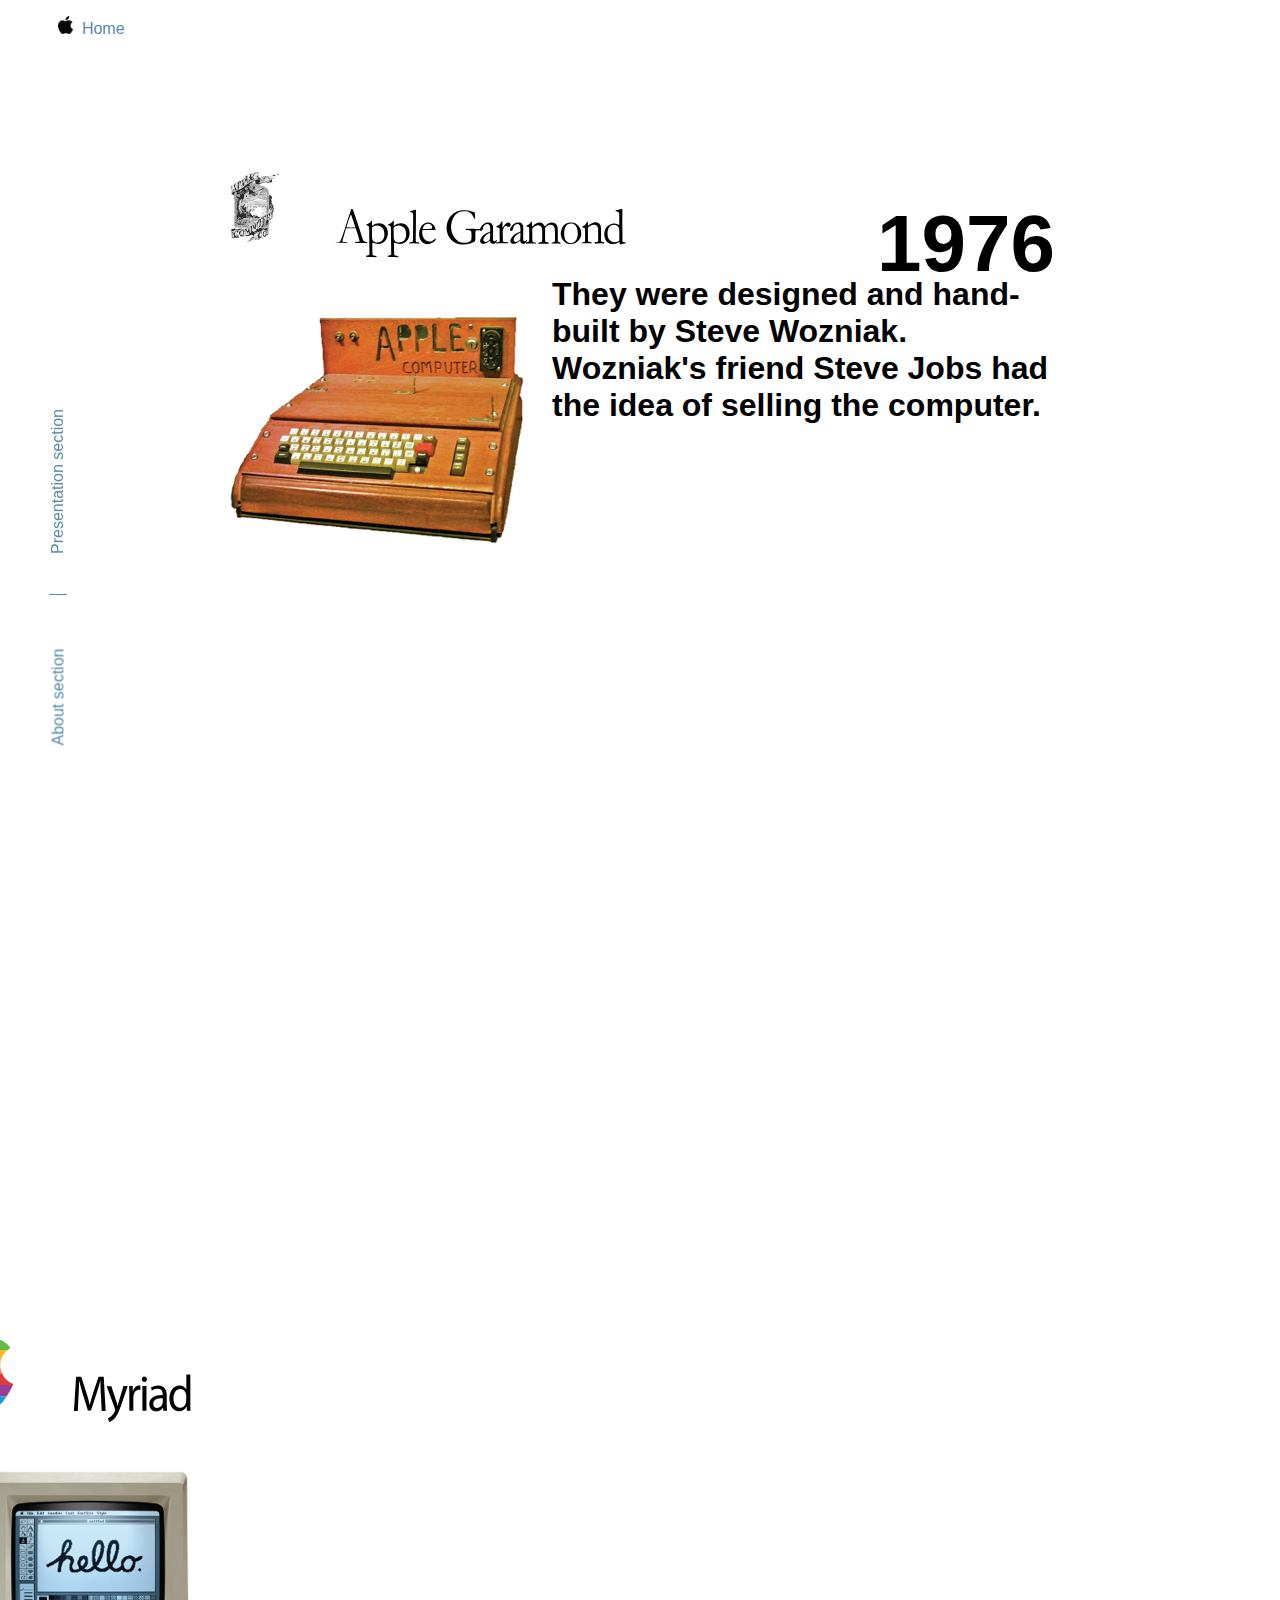
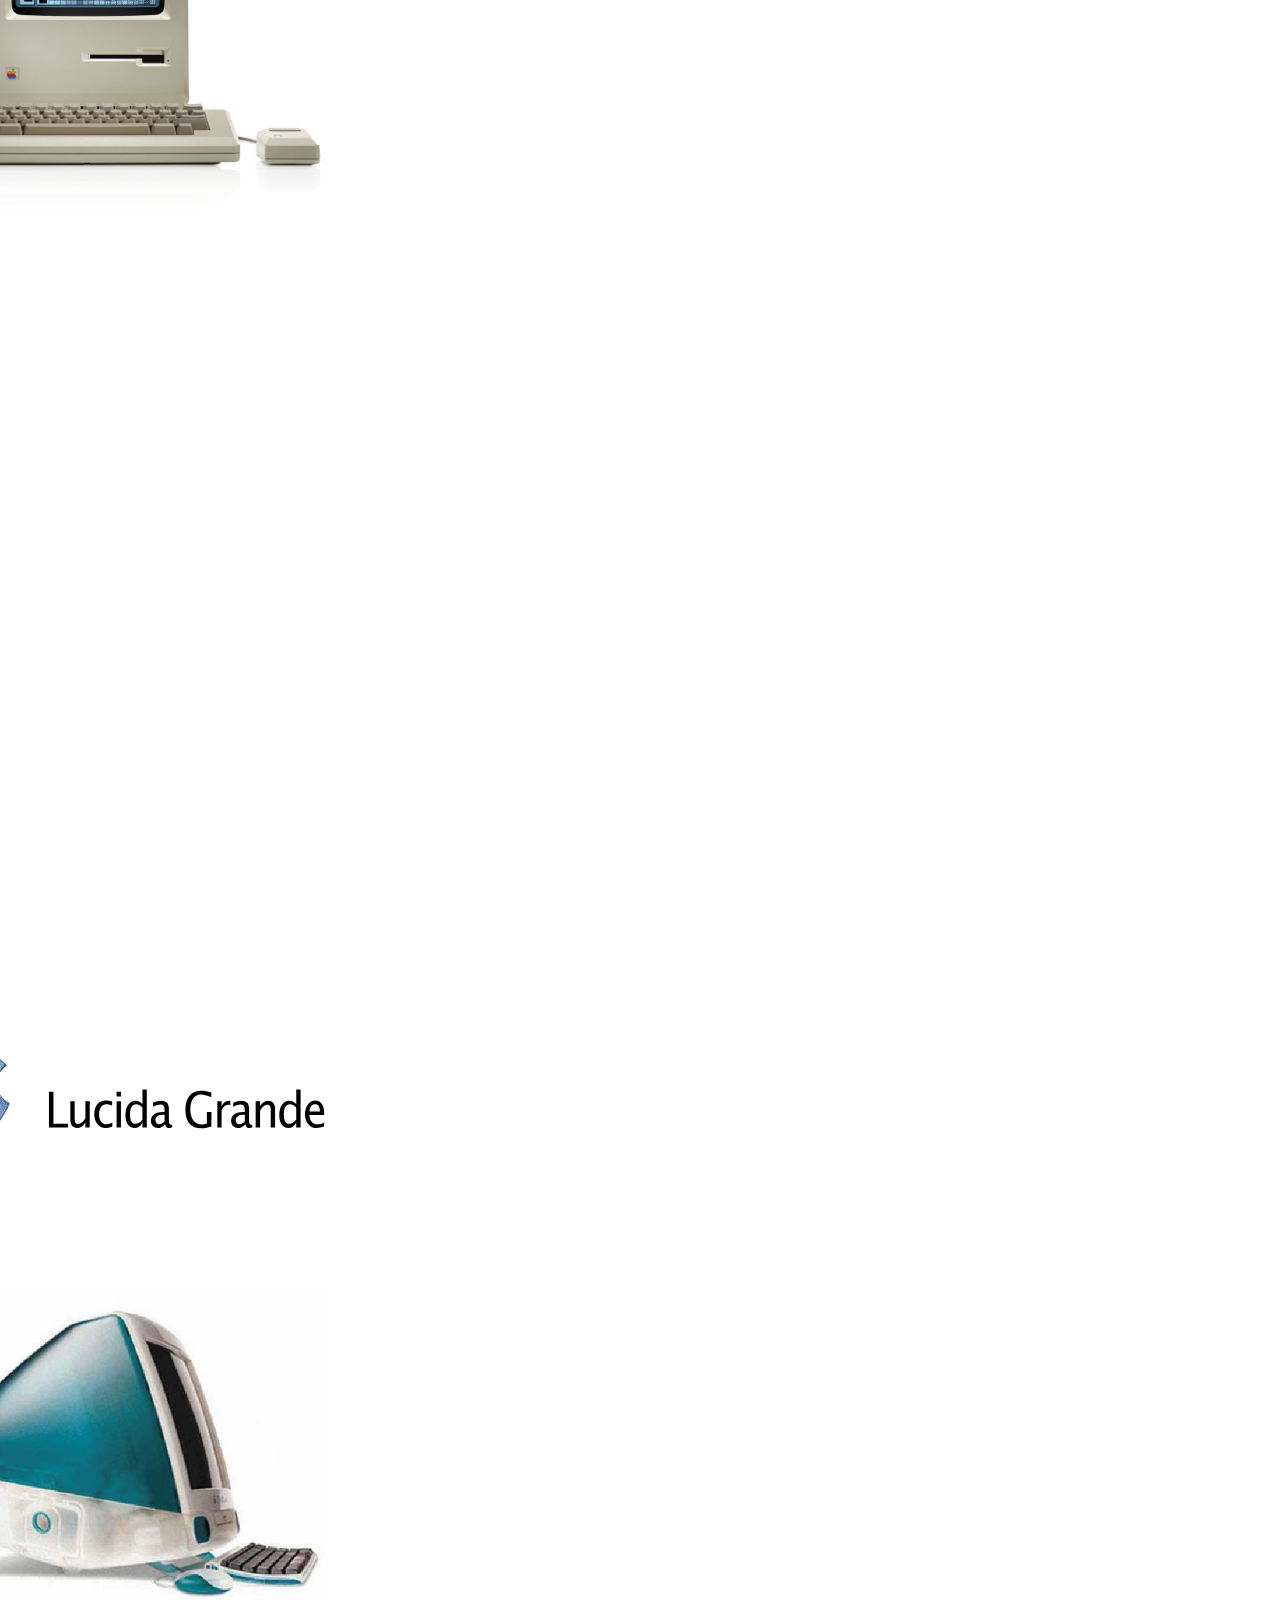
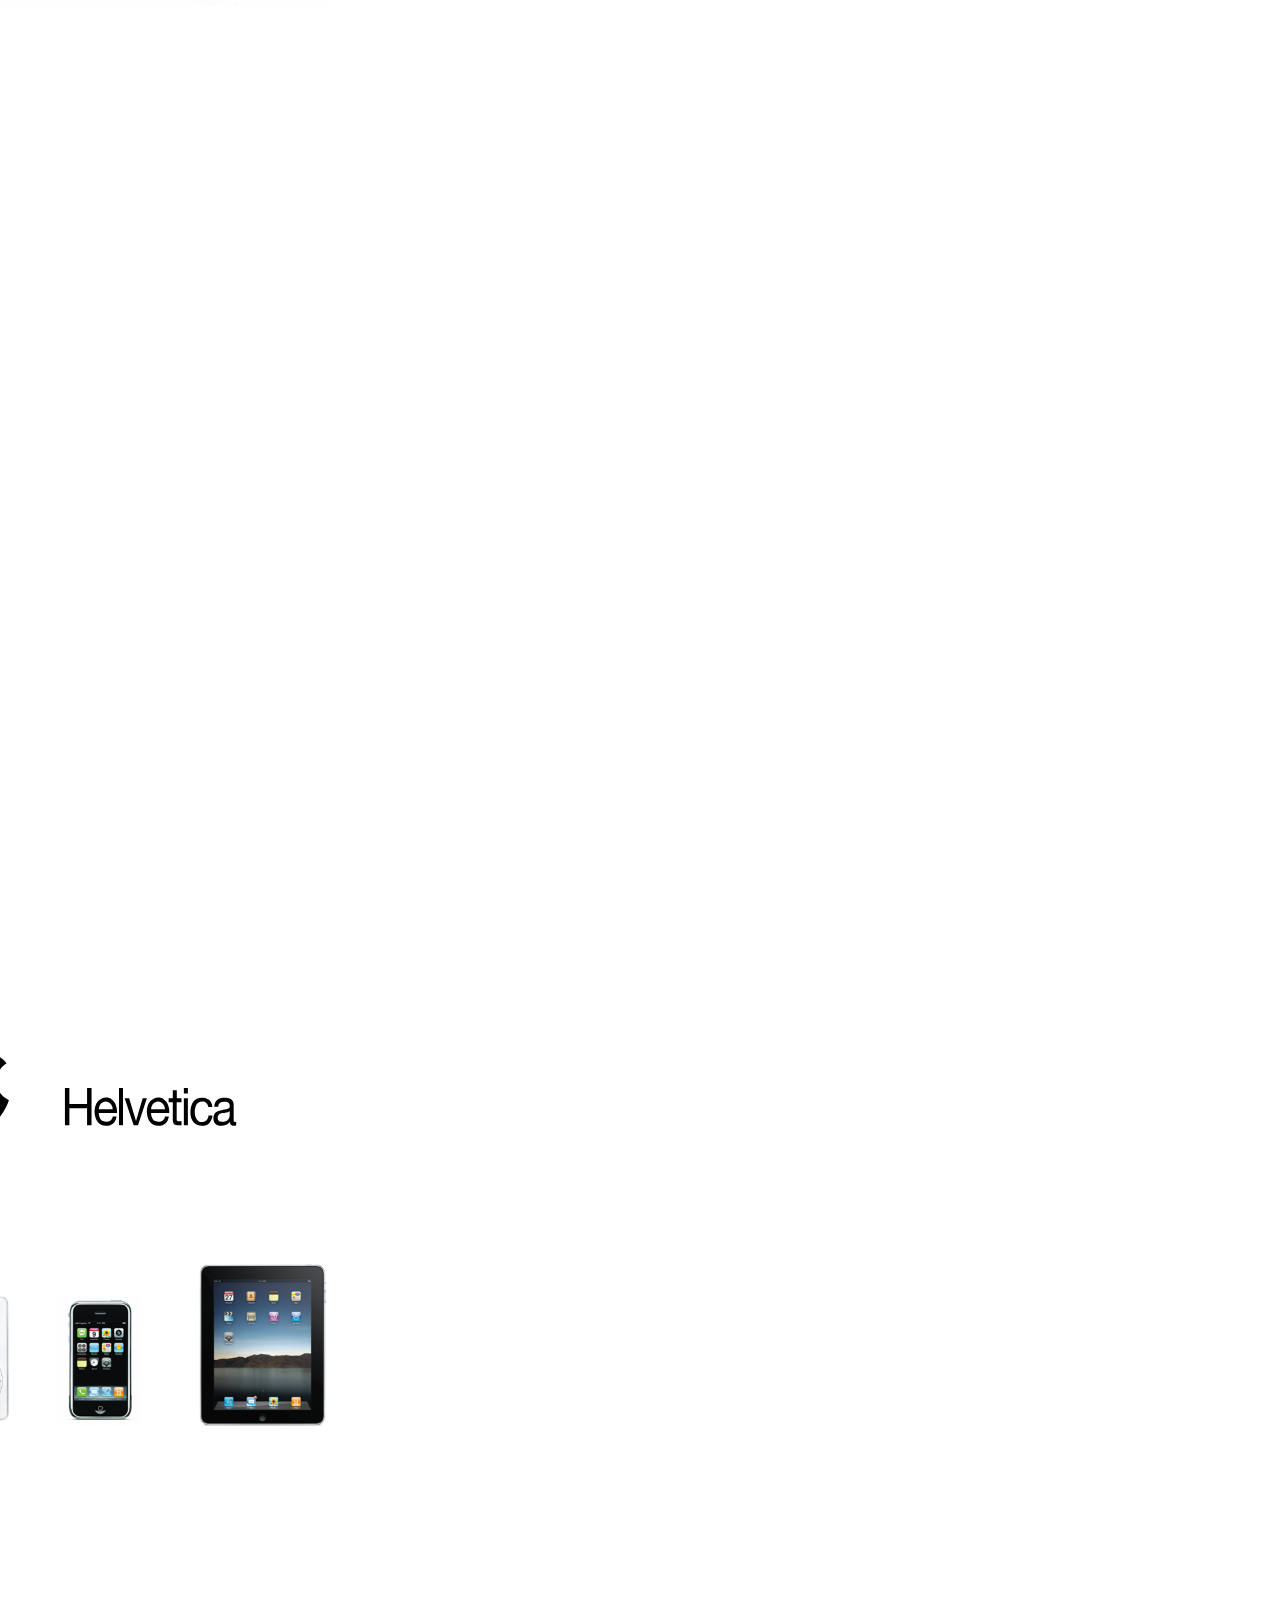
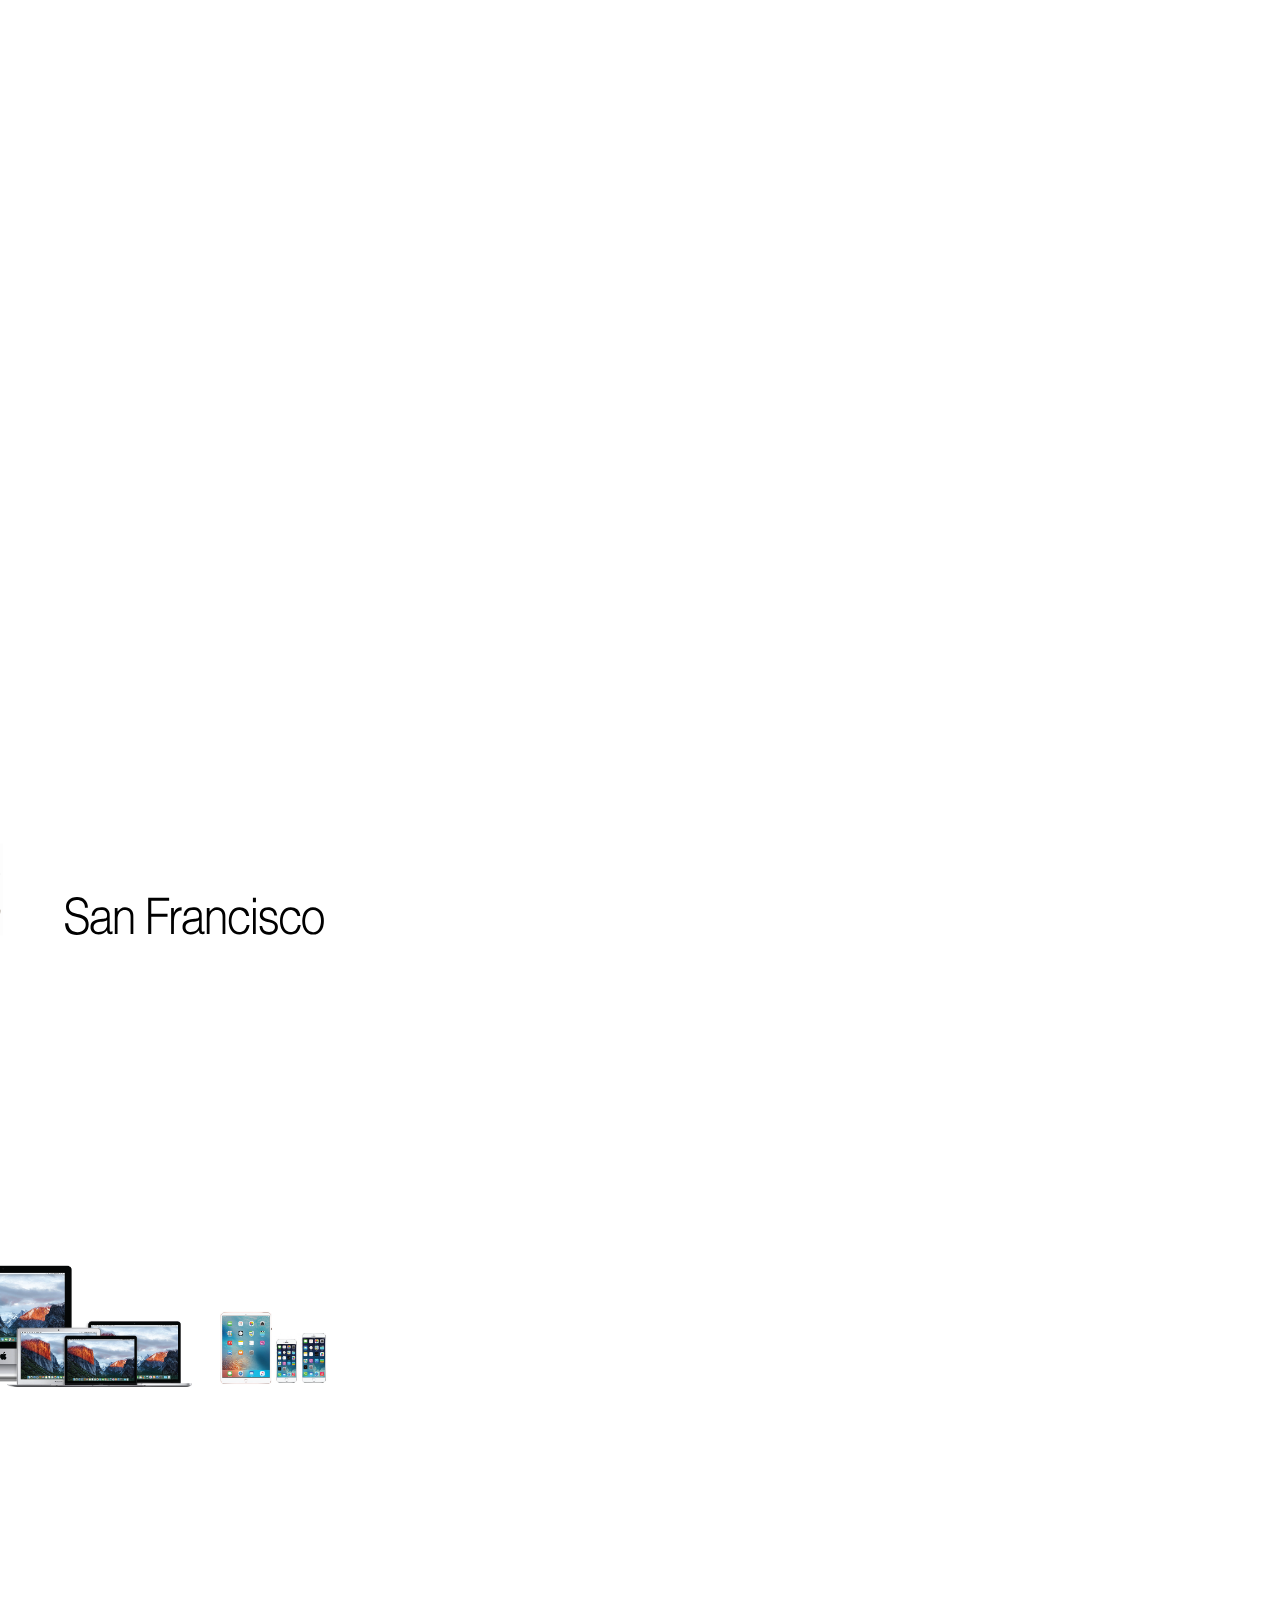
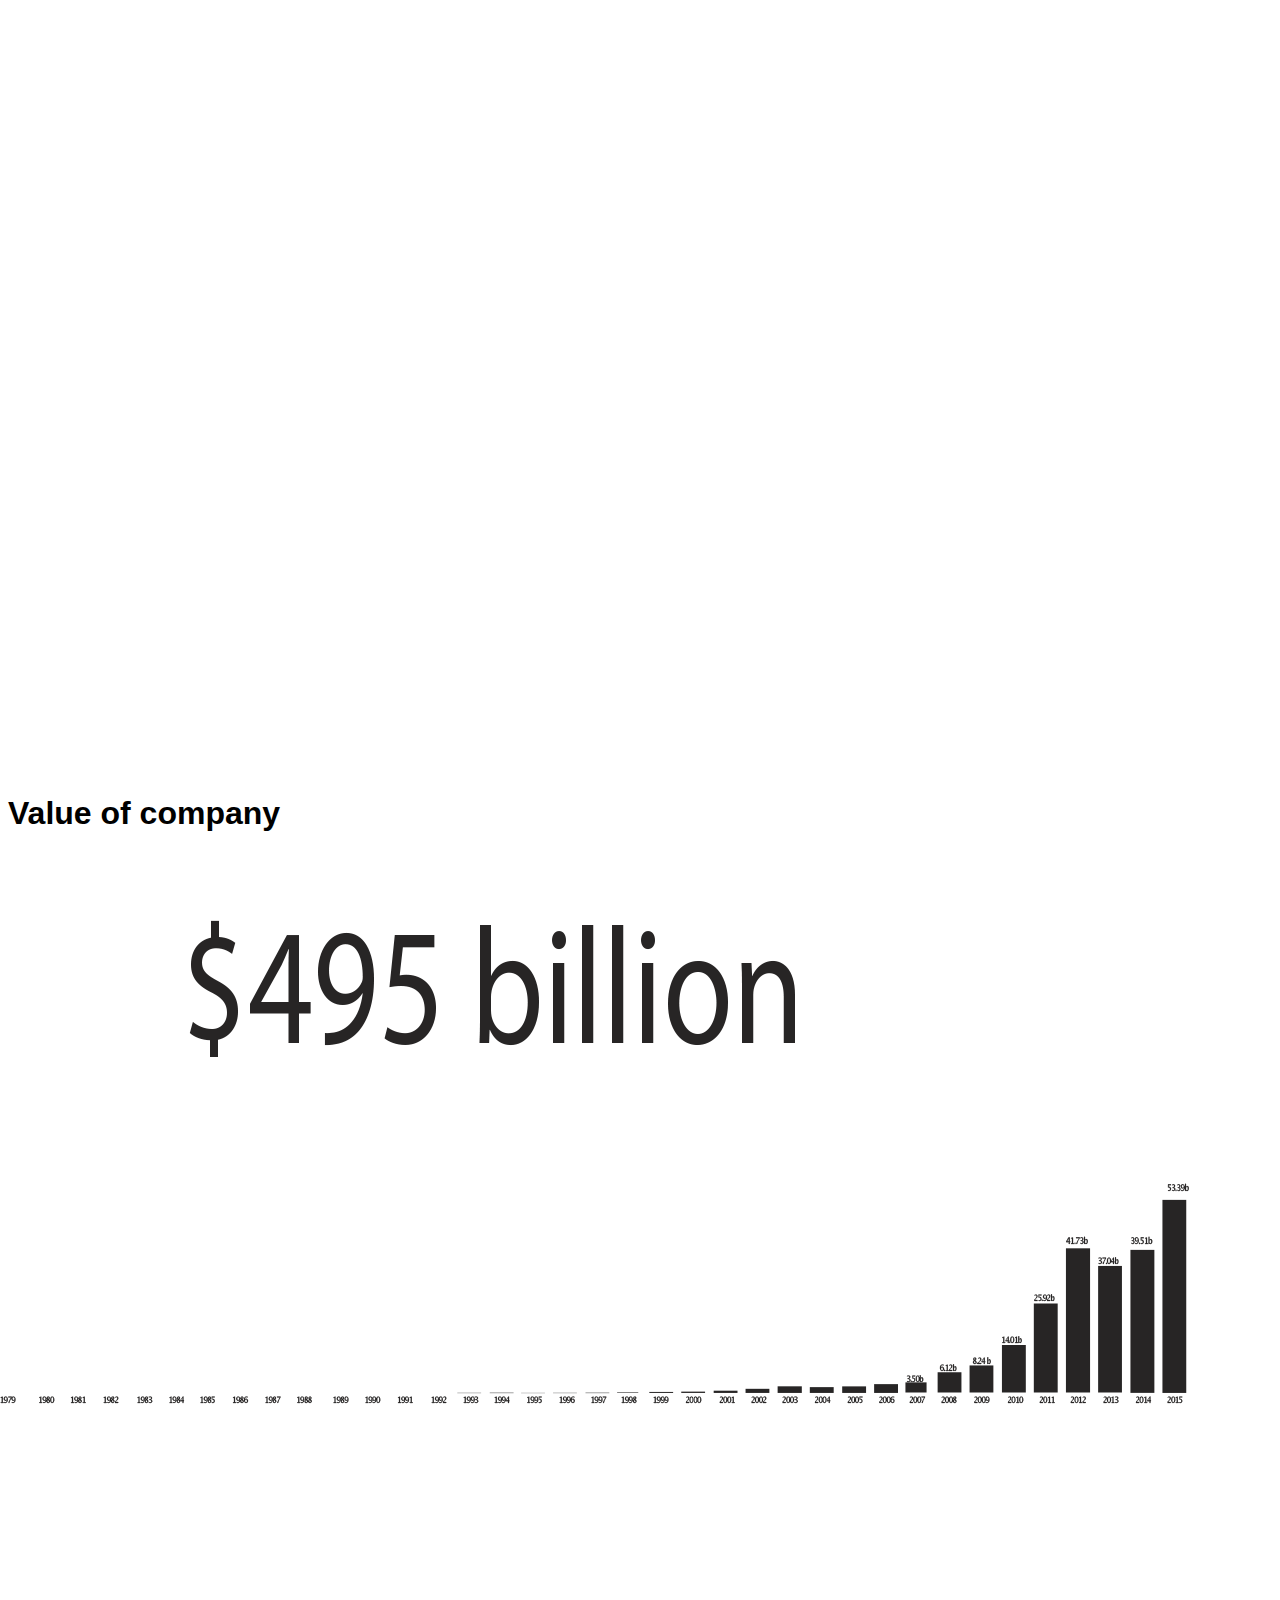
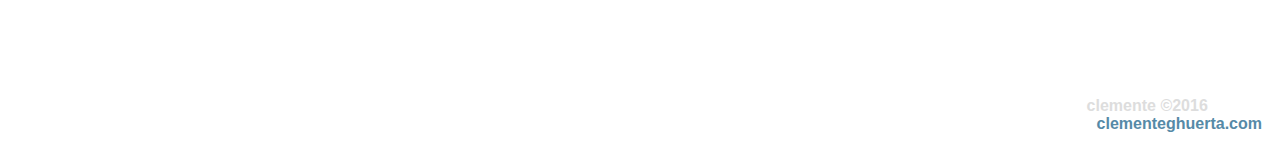
<file: pages/pages/index.html>
<!DOCTYPE html>
<html>
<head>
  <meta charset="utf-8">
  <meta name="viewport" content="width=device-width">
  <title>Some of Apple's History</title>
	<script src="js/jquery-3.1.1.min.js"></script>
	<script src="js/script.js"></script>
	<link href="css/style.css" rel="stylesheet" type="text/css" />
</head>

<body>
<nav>
	<ul>
		<a href="index.html"> <img class="apple" src="images/blackApple.png">&nbsp;&nbsp;Home</a>

		
		<li class="vertical"><a href="pages/about.html">About section</a>
		</li>
		<li class="vertical2"><a href="pages/presenation/assets/player/KeynoteDHTMLPlayer.html">Presentation section</a>
		</li>
	</ul>
</nav>

<section id="section1" class="section section-margin">
    <img class="heading left-img " src="images/garamond.svg" alt="apple icon with gramond text">
    <br>
    <img class="left left-img left-img01" src="images/apple1.png" alt="first apple computer">
    <h1 class="year right-text">1976</h1>
    <p class="right-text"> They were designed and hand-built by Steve Wozniak. Wozniak's friend Steve Jobs had the idea of selling the computer.</p>
<!--
    <aside class="apple-1">
    <h2>Developer</h2>Steve Wozniak
    </aside>
    <aside class="apple-2">
    <h2>Developer</h2>Steve Wozniak
    </aside>
    <aside class="apple-3">
    <h2>Developer</h2>Steve Wozniak
    </aside>
--> 
</section>

<section  id="section2" class="section section-margin">
    <img class="heading small-3 large-3 left-img2" src="images/myriad.svg" alt="apple icon with gramond text">
    <br>
    <img class="left left-img2" src="images/macintosh.png" alt="first apple computer">
    <h1 class="year2 right-text2">1984</h1>
    <p class="right-text2">This was the company's first mass-market personal computer featuring an integral graphical user interface and mouse.</p>
</section>


<section class="section section-margin">
    <img class="heading small-3 large-3 left-img3" src="images/lucidaGrande.svg" alt="apple icon with gramond text">
    <br>
    <img class="left left-img3 left-img3-01" src="images/iMac.png" alt="first apple computer">
    <h1 class="year3 right-text3">1998</h1>
    <p class="right-text3">The iMac G3, among other factors, was responsible for Apple's turnaround from financial ruin in the late 1990s and revitalized the Apple brand as design-oriented and simple. It was, nevertheless, criticized for abandoning then-current technological standards like the floppy drive and the Apple Desktop Bus connector in favor of the emerging USB standard.</p>
</section>
   

<section class="section4 section-margin">
    <img class="heading small-3 large-3 left-img4" src="images/helvetica.svg" alt="apple icon with gramond text">
    <br>
    <img class="left left-img4" src="images/products.png" alt="first apple computer">
    <h1 class="year4 right-text4">2001<br>2007<br>2010</h1>
    
    <p class="right-text4">In 2005, Apple CEO Steve Jobs conceived an idea of using a multi-touch touchscreen to interact with a computer in a way in which he could type directly onto the display, essentially removing the physical keyboard and mouse, the same as a tablet computer. Jobs recruited a group of Apple engineers to investigate the idea as a side project.[11] When Jobs reviewed the prototype and its user interface, he conceived a second idea of implementing the technology onto a mobile phone.[12] The whole effort was called Project Purple 2 and began in 2005.</p>
</section>

<section class="section section-margin">
    <img class="heading small-3 large-3 left-img5" src="images/sanFrancisco.svg" alt="apple icon with gramond text">
    <br>
    <img class="left left-img5 left-img5-01" src="images/products2.png" alt="first apple computer">
    <h1 class="year5 right-text5">2016-</h1>
    <p class="right-text5">iPhone: Rumors suggest it's going to be a radical redesign, with an edge-to-edge display that does away with the top and bottom bezels where features like the Touch ID fingerprint sensor and the front-facing camera are housed. Instead, Touch ID and the camera may be built directly into the display</p>
</section>


<section class="section section-margin">
    <h1 class="year6 right-text6">Value of company</h1>
    <img class="left left-img6" src="images/worth.png" alt="first apple computer">
</section>

<footer>
<p class="right">clemente &copy;2016<br>
<a href="http://www.clementeghuerta.com/">clementeghuerta.com</a><br>
</p>
</footer>


</body>
</html>
</file>
<file: pages/pages/css/style.css>
body {
	font-family: Arial, Helvetica, sans-serif;
}

ul li {
	display: block;
	margin: auto;
	text-align: center;
}
.vertical {
	position: fixed;
	margin-top: 650px;
	left: 0px;
	z-index: 9999;
	-ms-transform: rotate(-90deg); /* IE 9 */
    -webkit-transform: rotate(-90deg); /* Chrome, Safari, Opera */
    transform: rotate(-90deg);	
}
.vertical2 {
	position: fixed;
	margin-top: 450px;
	left: -40px;
	z-index: 9999;
	-ms-transform: rotate(-90deg); /* IE 9 */
    -webkit-transform: rotate(-90deg); /* Chrome, Safari, Opera */
    transform: rotate(-90deg);
    padding-left: 30px;
    border-left: 1px solid #568AA7;	
}
.apple {
  	width: 15px;
}

.content {
  	margin: auto;
  	max-width: 1100px;
}
.nav-content {
  	max-width: 1100px;
  	margin: auto;
}

p {
  	font-size: 2.0em;
  	font-weight: 800;
}
.section {
  	position: relative;
  	top: 0px;
}
.section-margin {
	margin: 220px auto;
}
.icon1 img{
	left: 0px;
  	width: 30px;
}
a {
	text-decoration: none;
	color: #568AA7;
	padding: 0 10px;
}
.heading {
	position: relative;
	padding: 500px 400px;
}
img.arrow {
	position: relative;
	display: block;
	top: 500px;
	width: 100px;
}

/* 1976 scroll down for arrow and 1976 nav bar button*/


/* Section 1 */
/* Bellow is left image header and product styles */

img.left-img {
	position:relative;
	top: -100px;
	left: -100px;
	width: 400px;
	max-width: 400px;
	padding: 7px 20px;
	transition: 3s;
    -webkit-transition: 3s; /* Safari 3.1 to 6.0 */
}

img.left-img01 {
	width: 300px;
}
.left-to-right {
    margin-left: 300px;
}
/* Bellow is right P styles */
.right-text {
	position: relative;
	top: -800px;
	min-width: 500px;
	margin-left: 3500px;
	padding: 50px 20px;
	transition: 3s;
    -webkit-transition: 3s; /* Safari 3.1 to 6.0 */
}
.right-to-left {
	position: relative;
	margin-left: 3000px;
}
/* Bellow is year styles */
.year {
	position: relative;
	left: 325px;
	top: -600px;
	font-size: 5.0em;
	font-weight: 800;
}
.right-to-left-year {
	position: relative;
	float: right;
	margin-right: 200px;
    padding: 50px 20px;
	transition: 2s;
    -webkit-transition: 2s; /* Safari 3.1 to 6.0 */
}
/* End of Section 1 */
/* Section 2 */
/* Bellow is left image header and product styles */
img.left-img2 {
	position:relative;
	left: -100px;
	width: 400px;
	padding: 7px 20px;
	transition: 3s;
    -webkit-transition: 3s; /* Safari 3.1 to 6.0 */
}
.left-to-right2 {
    margin-left: 300px;
}
/* Bellow is right P styles */
.right-text2 {
	position: relative;
	top: -800px;
	min-width: 500px;
	margin-left: 3500px;
	padding: 50px 20px;
	transition: 3s;
    -webkit-transition: 3s; /* Safari 3.1 to 6.0 */
}
.right-to-left2 {
	position: relative;
	margin-left: 3000px;
}
/* Bellow is year styles */
.year2 {
	position: relative;
	left: 325px;
	top: -600px;
	font-size: 5.0em;
	font-weight: 800;
}
.right-to-left-year2 {
	position: relative;
	float: right;
	margin-right: 200px;
    padding: 50px 20px;
	transition: 2s;
    -webkit-transition: 2s; /* Safari 3.1 to 6.0 */
}


/* Section 3 */
/* Bellow is left image header and product styles */

img.left-img3 {
	position:relative;
	left: -100px;
	width: 400px;
	padding: 7px 20px;
	transition: 3s;
    -webkit-transition: 3s; /* Safari 3.1 to 6.0 */
}
img.left-img3-01 {
	top: 100px;
}
.left-to-right3 {
    margin-left: 300px;
}
/* Bellow is right P styles */
.right-text3 {
	position: relative;
	top: -800px;
	min-width: 500px;
	margin-left: 3500px;
	padding: 50px 20px;
	transition: 3s;
    -webkit-transition: 3s; /* Safari 3.1 to 6.0 */
}
.right-to-left3 {
	position: relative;
	margin-left: 3000px;
}
/* Bellow is year styles */
.year3 {
	position: relative;
	left: 325px;
	top: -600px;
	font-size: 5.0em;
	font-weight: 800;
}
.right-to-left-year3 {
	position: relative;
	float: right;
	margin-right: 200px;
    padding: 50px 20px;
	transition: 2s;
    -webkit-transition: 2s; /* Safari 3.1 to 6.0 */
}
/* Section 4 */
/* Bellow is left image header and product styles */
.section4 {

}
img.left-img4 {
	position:relative;
	left: -100px;
	width: 400px;
	padding: 7px 20px;
	transition: 3s;
    -webkit-transition: 3s; /* Safari 3.1 to 6.0 */
}
.left-to-right4 {
    margin-left: 300px;
}
/* Bellow is right P styles */
.right-text4 {
    position: relative;
    top: -700px;
    min-width: 900px;
    margin-left: 3500px;
    padding: 50px 20px;
    transition: 3s;
    -webkit-transition: 3s;
}
.right-to-left4 {
	position: relative;
	margin-left: 3000px;
}
/* Bellow is year styles */
.year4 {
    position: relative;
    left: 916px;
    top: -600px;
    font-size: 5.0em;
    font-weight: 800;
}

.right-to-left-year4 {
    position: relative;
    float: right;
    margin-right: 257px;
    padding: 50px 20px;
    transition: 2s;
    -webkit-transition: 2s;
}
/* Section 5 */
/* Bellow is left image header and product styles */

img.left-img5 {
	position:relative;
	top: -300px;
	left: -100px;
	width: 400px;
	padding: 7px 20px;
	transition: 3s;
    -webkit-transition: 3s; /* Safari 3.1 to 6.0 */
}
img.left-img5-01  {
	top: 0px;
}
.left-to-right5 {
    margin-left: 300px;
}
/* Bellow is right P styles */
.right-text5 {
	position: relative;
	top: -800px;
	min-width: 500px;
	margin-left: 3500px;
	padding: 50px 20px;
	transition: 3s;
    -webkit-transition: 3s; /* Safari 3.1 to 6.0 */
}
.right-to-left5 {
	position: relative;
	margin-left: 3000px;
}
/* Bellow is year styles */
.year5 {
	position: relative;
	left: 325px;
	top: -600px;
	font-size: 5.0em;
	font-weight: 800;
}
.right-to-left-year5 {
	position: relative;
	float: right;
	margin-right: 200px;
    padding: 50px 20px;
	transition: 2s;
    -webkit-transition: 2s; /* Safari 3.1 to 6.0 */
}
/* Section 6 */
img.left-img6 {
	position:relative;
	left: -200px;
	padding: 50px 20px;
	transition: 3s;
    -webkit-transition: 3s; /* Safari 3.1 to 6.0 */
}
.left-to-right6 {
    margin-left: 250px;
}
/*
.apple-1 {
	position: relative;
	top: -720px;
	float: left;
}
.apple-2 {
	position: relative;
	float: left;
	top: -720px;
	padding-left: 50px;
}
.apple-3 {
	position: relative;
	float: left;
	top: -720px;
	padding-left: 50px;
}*/
/*ABOUT Section Start*/

/*First Paragraph Section Start*/
.about-right-text {
	position: relative;
	top: 0px;
	min-width: 400px;
	width: 400px;
	left: 1600px;
	font-size: 1.5em;
	transition: 3s;
    -webkit-transition: 3s; /* Safari 3.1 to 6.0 */
}
.about-right-to-left {
	position: relative;
	left: 500px;
}
.about {
	position: relative;
	float: left;
	top: -100px;
	left: 400px;
	font-size: 5.0em;
	font-weight: 100;
}
.about-section {
	position: relative;
	top: 0px;
}
.apple2 {
	float: left;
	width: 50px;
}
img.apple2 {
	position: relative;
	top: 140px;
	left: 200px;
}
.about-year2 {
	position: relative;

	left: 220px;
	top: 130px;
	font-size: 5.0em;
	font-weight: 800;
}
.citation {
	position: relative;
	float: left;
	margin: 100px 300px 100px 100px;
	left: 400px;
	font-size: 5.0em;
	font-weight: 100;
}
footer {
	font-weight: 100;
	font-size: 0.5em;
	color: #ddd;
}
.right {
	float: right;
}
</file>
